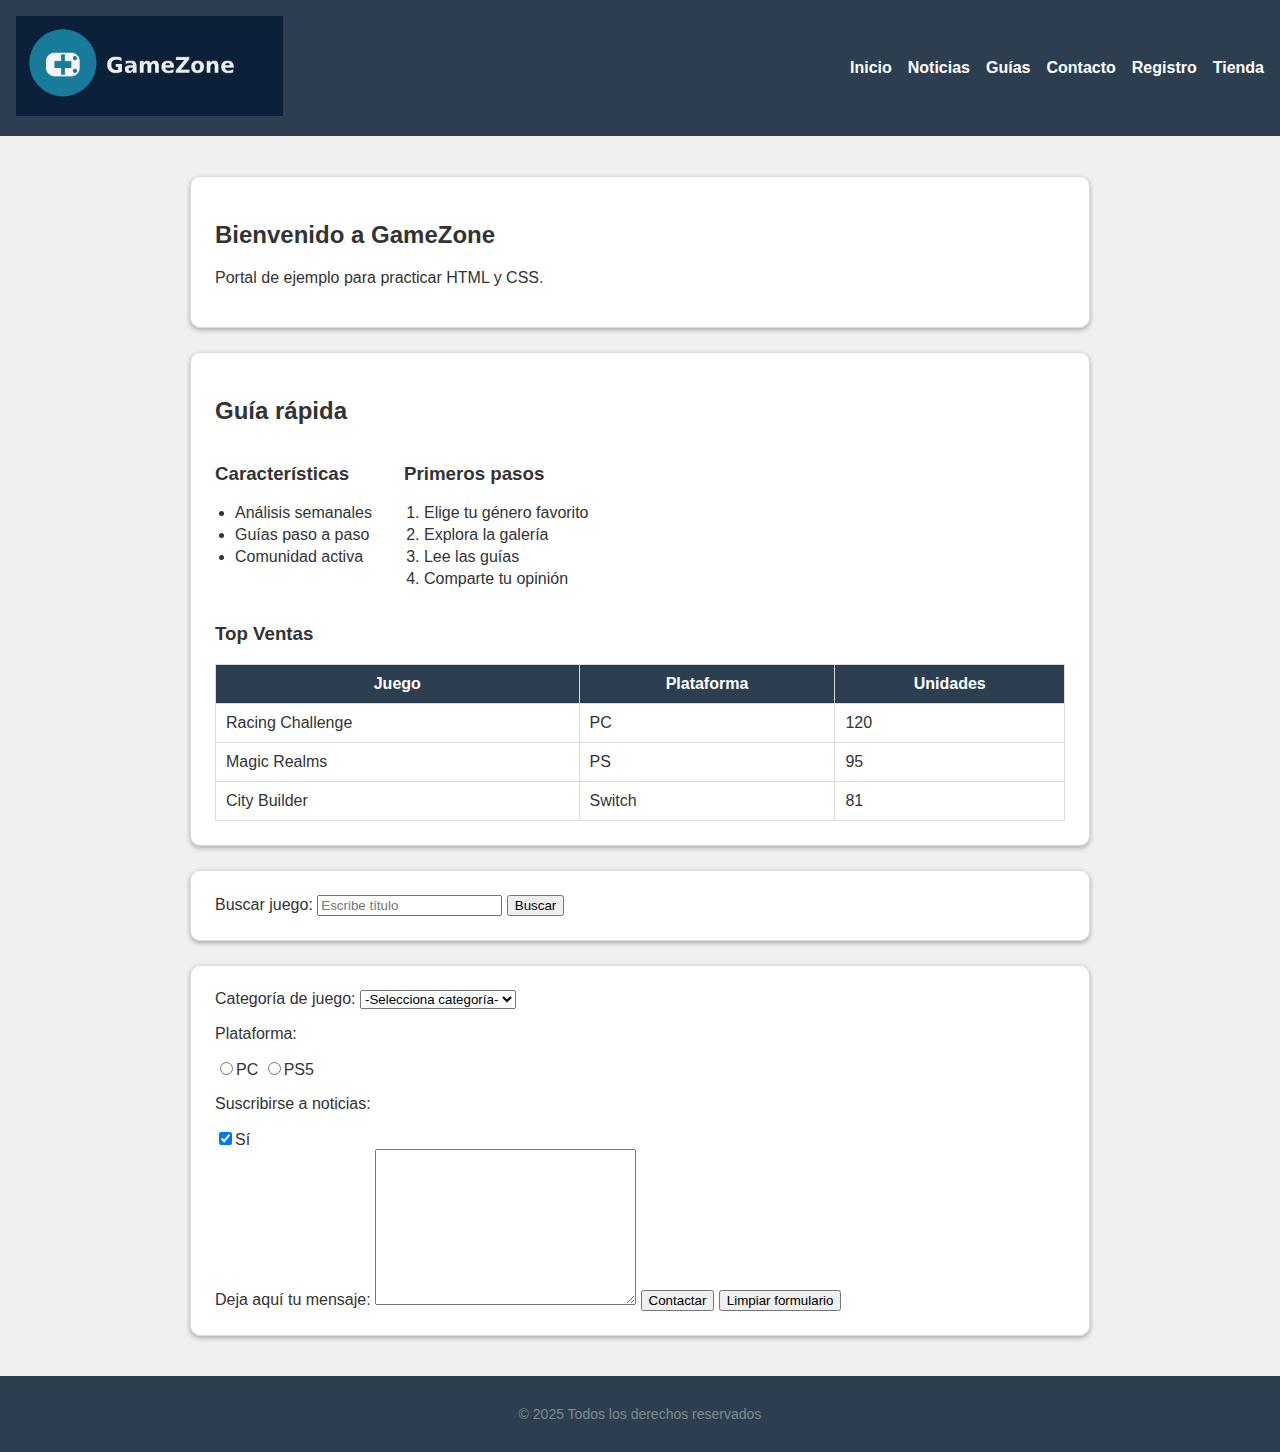
<file: Tema2/ejercicio_clase/index.html>
<!DOCTYPE html>
<html lang="es">
<head>
    <meta charset="UTF-8">
    <meta name="viewport" content="width=device-width, initial-scale=1.0">
    <meta name="description" content="Página web de videojuegos">
    <link rel="stylesheet" href="estilos.css">
    <title>GameZone</title>
</head>
<body>
    <header class="cabecera">

        <!-- Logo/marca de la página -->
        <div class="brand">
            <img class="logo" src="imagenes/gamezone-logo.png" alt="Logo de GameZone">
            <!-- <h1 class="titulo">GameZone</h1> -->
        </div>

        <!-- Menú de navegación -->
        <nav class="navegacion">
            <ul class="menu">
                <li><a href="#">Inicio</a></li>
                <li><a href="#">Noticias</a></li>
                <li><a href="#">Guías</a></li>
                <li><a href="pages/contacto.html">Contacto</a></li>
                <li><a href="pages/registro.html">Registro</a></li>
                <li><a href="pages/tienda.html">Tienda</a></li>
            </ul>
        </nav>
       
    </header>

    <main id="contenido-principal">
        <section class="intro tarjeta">
            <h2>Bienvenido a GameZone</h2>
            <p>Portal de ejemplo para practicar HTML y CSS.</p>
        </section>

        <section class="listas-y-tabla tarjeta">
            <h2>Guía rápida</h2>

            <div class="listas">
                <div>
                    <h3>Características</h3>
                    <ul class="lista">
                        <li>Análisis semanales</li>
                        <li>Guías paso a paso</li>
                        <li>Comunidad activa</li>
                    </ul>
                </div>
                <div>
                    <h3>Primeros pasos</h3>
                    <ol class="lista">
                        <li>Elige tu género favorito</li>
                        <li>Explora la galería</li>
                        <li>Lee las guías</li>
                        <li>Comparte tu opinión</li>
                    </ol>
                </div>
            </div>

            <h3>Top Ventas</h3>
            <table class="tabla">
                <thead>
                    <tr>
                        <th>Juego</th>
                        <th>Plataforma</th>
                        <th>Unidades</th>
                    </tr>
                </thead>
                <tbody>
                    <tr>
                        <td>Racing Challenge</td>
                        <td>PC</td>
                        <td>120</td>
                    </tr>
                    <tr>
                        <td>Magic Realms</td>
                        <td>PS</td>
                        <td>95</td>
                    </tr>
                    <tr>
                        <td>City Builder</td>
                        <td>Switch</td>
                        <td>81</td>
                    </tr>
                </tbody>
            </table>
        </section>

        <!-- Formularios -->
        <section class="tarjeta">
            <form name="buscar" action="buscar.html" method="get">
                <label for="busqueda">Buscar juego:</label>
                <input type="search" name="busqueda" id="busqueda"
                placeholder="Escribe título" required>
                <button type="submit">Buscar</button>
            </form>
        </section>

        <!-- Formulario de contacto -->
        <section class="tarjeta">
            <form name="contacto" action="contacto.php" method="get" autocomplete="off">
                <!-- Lista desplegable -->
                <label for="categoria">Categoría de juego:</label>
                <select name="categoria" id="categoria">
                    <option disabled selected>-Selecciona categoría-</option>
                    <option value="rol">Rol</option>
                    <option value="aventura">Aventura</option>
                    <option value="deportes">Deportes</option>
                </select>

                <!-- Radio y checkbox -->
                <p>Plataforma:</p>
                <label><input type="radio" name="plataforma" value="pc" required>PC</label>
                <label><input type="radio" name="plataforma" value="ps5">PS5</label>

                <p>Suscribirse a noticias:</p>
                <label><input type="checkbox" name="suscripcion" checked>Sí</label>

                <!-- hidden se utiliza para enviar datos no visibles para el usuario -->
                <input type="hidden" name="product-id" value="1234">

                <!-- Textarea: textos largos -->
                <br>
                <label for="mensaje">Deja aquí tu mensaje:</label>
                <textarea name="mensaje" id="mensaje" cols="30" rows="10"></textarea>
                
                <!-- Botones -->
                <input type="submit" value="Contactar">
                <input type="reset" value="Limpiar formulario">
            </form>
        </section>
    </main>

    <footer class="pie">
        <p>&copy; 2025 Todos los derechos reservados</p>
    </footer>

</body>
</html>
</file>
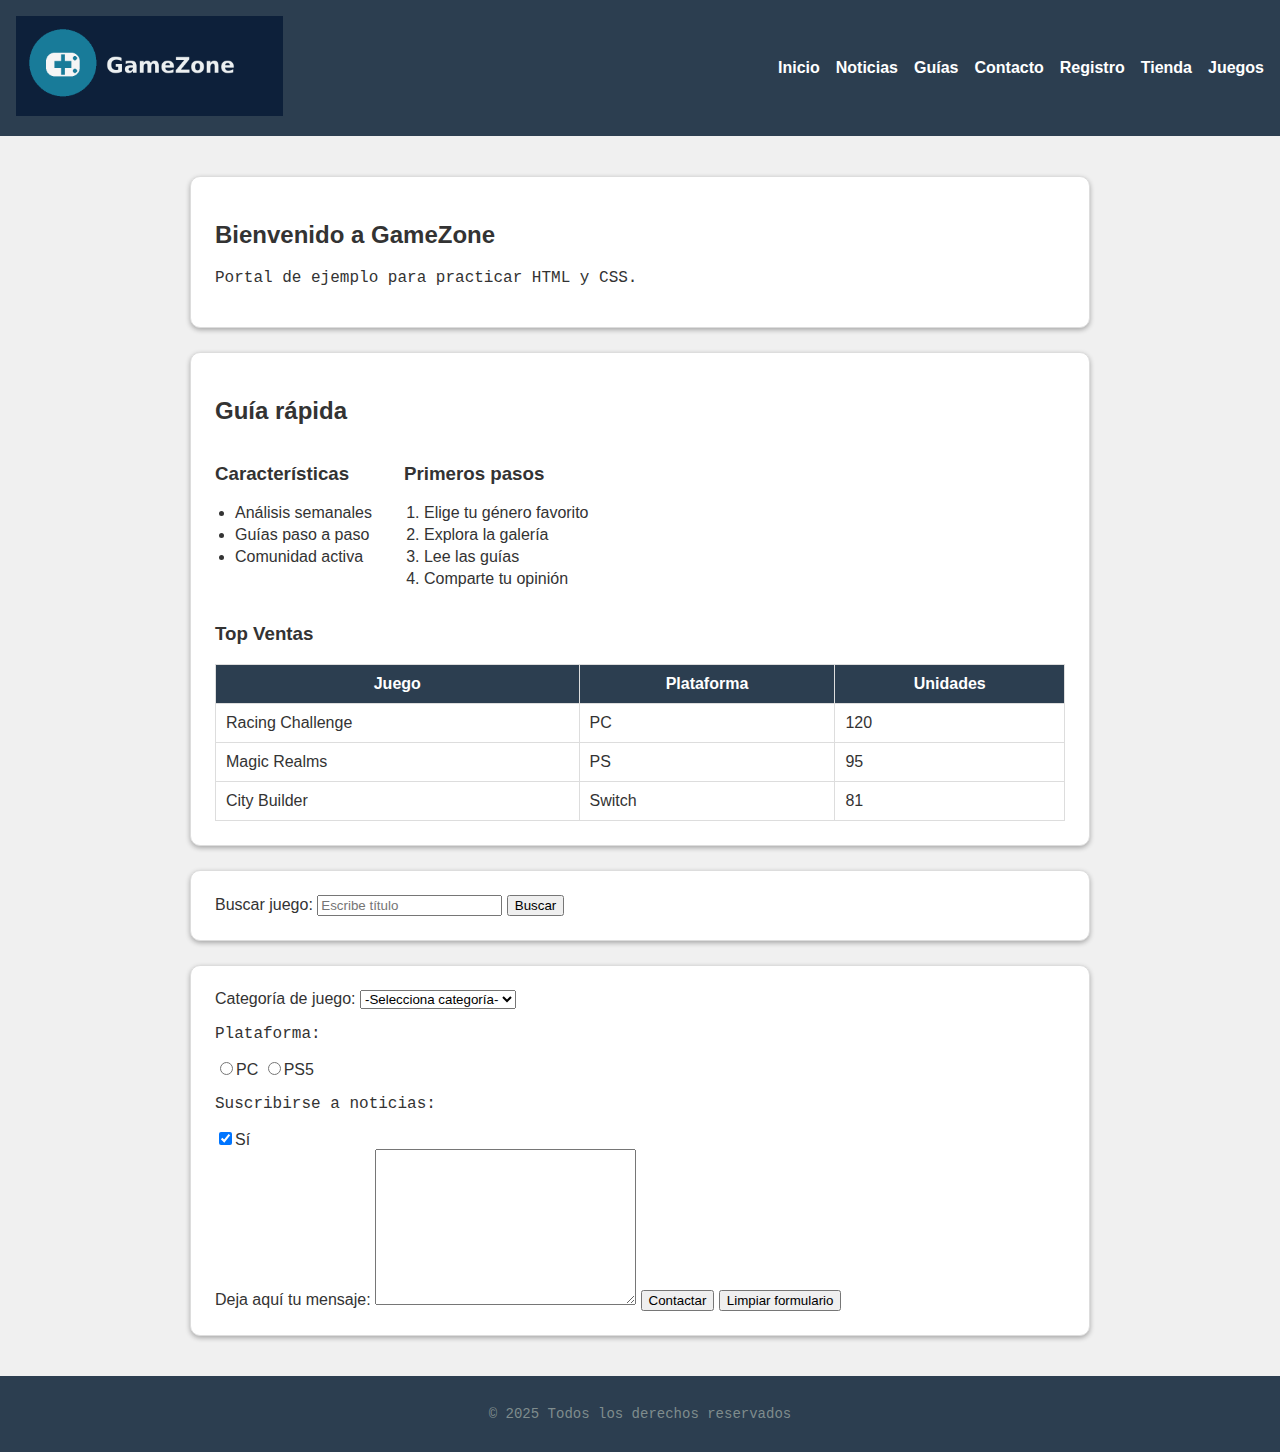
<file: Tema2/gamezone/index.html>
<!DOCTYPE html>
<html lang="es">
<head>
    <meta charset="UTF-8">
    <meta name="viewport" content="width=device-width, initial-scale=1.0">
    <meta name="description" content="Página web de videojuegos">
    <link rel="stylesheet" href="estilos.css">
    <title>GameZone</title>
</head>
<body>
    <header class="cabecera">

        <!-- Logo/marca de la página -->
        <div class="brand">
            <img class="logo" src="imagenes/gamezone-logo.png" alt="Logo de GameZone">
            <!-- <h1 class="titulo">GameZone</h1> -->
        </div>

        <!-- Menú de navegación -->
        <nav class="navegacion">
            <ul class="menu">
                <li><a href="#">Inicio</a></li>
                <li><a href="#">Noticias</a></li>
                <li><a href="#">Guías</a></li>
                <li><a href="#">Contacto</a></li>
                <li><a href="pages/registro.html">Registro</a></li>
                <li><a href="pages/tienda.html">Tienda</a></li>
                <li><a href="pages/juegos.html">Juegos</a></li>
            </ul>
        </nav>
       
    </header>

    <main id="contenido-principal">
        <section class="intro tarjeta">
            <h2>Bienvenido a GameZone</h2>
            <p>Portal de ejemplo para practicar HTML y CSS.</p>
        </section>

        <section class="listas-y-tabla tarjeta">
            <h2>Guía rápida</h2>

            <div class="listas">
                <div>
                    <h3>Características</h3>
                    <ul class="lista">
                        <li>Análisis semanales</li>
                        <li>Guías paso a paso</li>
                        <li>Comunidad activa</li>
                    </ul>
                </div>
                <div>
                    <h3>Primeros pasos</h3>
                    <ol class="lista">
                        <li>Elige tu género favorito</li>
                        <li>Explora la galería</li>
                        <li>Lee las guías</li>
                        <li>Comparte tu opinión</li>
                    </ol>
                </div>
            </div>

            <h3>Top Ventas</h3>
            <table class="tabla">
                <thead>
                    <tr>
                        <th>Juego</th>
                        <th>Plataforma</th>
                        <th>Unidades</th>
                    </tr>
                </thead>
                <tbody>
                    <tr>
                        <td>Racing Challenge</td>
                        <td>PC</td>
                        <td>120</td>
                    </tr>
                    <tr>
                        <td>Magic Realms</td>
                        <td>PS</td>
                        <td>95</td>
                    </tr>
                    <tr>
                        <td>City Builder</td>
                        <td>Switch</td>
                        <td>81</td>
                    </tr>
                </tbody>
            </table>
        </section>

        <!-- Formularios -->
        <section class="tarjeta">
            <form name="buscar" action="buscar.html" method="get">
                <label for="busqueda">Buscar juego:</label>
                <input type="search" name="busqueda" id="busqueda"
                placeholder="Escribe título" required>
                <button type="submit">Buscar</button>
            </form>
        </section>

        <!-- Formulario de contacto -->
        <section class="tarjeta">
            <form name="contacto" action="contacto.php" method="get" autocomplete="off">
                <!-- Lista desplegable -->
                <label for="categoria">Categoría de juego:</label>
                <select name="categoria" id="categoria">
                    <option disabled selected>-Selecciona categoría-</option>
                    <option value="rol">Rol</option>
                    <option value="aventura">Aventura</option>
                    <option value="deportes">Deportes</option>
                </select>

                <!-- Radio y checkbox -->
                <p>Plataforma:</p>
                <label><input type="radio" name="plataforma" value="pc" required>PC</label>
                <label><input type="radio" name="plataforma" value="ps5">PS5</label>

                <p>Suscribirse a noticias:</p>
                <label><input type="checkbox" name="suscripcion" checked>Sí</label>

                <!-- hidden se utiliza para enviar datos no visibles para el usuario -->
                <input type="hidden" name="product-id" value="1234">

                <!-- Textarea: textos largos -->
                <br>
                <label for="mensaje">Deja aquí tu mensaje:</label>
                <textarea name="mensaje" id="mensaje" cols="30" rows="10"></textarea>
                
                <!-- Botones -->
                <input type="submit" value="Contactar">
                <input type="reset" value="Limpiar formulario">
            </form>
        </section>
        
    </main>

    <footer class="pie">
        <p>&copy; 2025 Todos los derechos reservados</p>
    </footer>

</body>
</html>
</file>
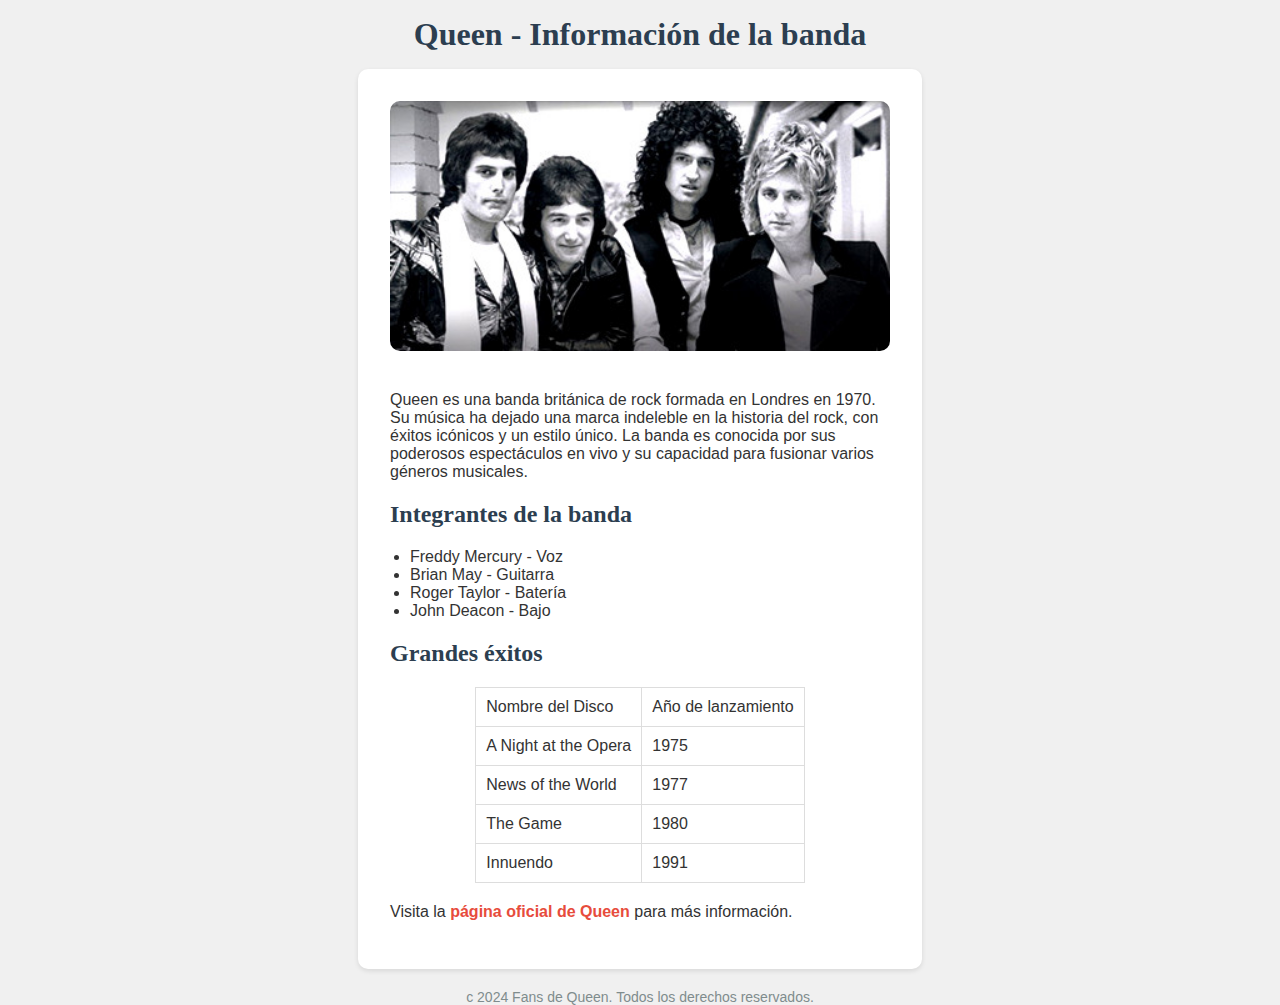
<file: Tema2/queen/index.html>
<!DOCTYPE html>
<html>            
    <head>
        <meta charset="UTF-8">
        <meta name="viewport" content="width=device-width, initial-scale=1.0">
        <meta name="description" content="Página Web sobre Queen">
        <link rel="stylesheet" href="estilos.css">
        <title>Queen - Información</title>
    </head>
    
    <body>
        <header>
            <h1>Queen - Información de la banda</h1>
        </header>
        <main>
            <div class="imagen-banda">
            <img src="img/queen.jpg" ALT="Error con la imagen">
            </div>

            <p>
                Queen es una banda británica de rock formada en Londres en 1970. 
                Su música ha dejado una marca indeleble en la historia del rock, con éxitos icónicos y un estilo único.
                La banda es conocida por sus poderosos espectáculos en vivo y su capacidad para fusionar varios géneros musicales.
            </p>

            <div class="lista-integrantes">
                <h2>Integrantes de la banda</h2>

                <ul>
                    <li>Freddy Mercury - Voz</li>
                    <li>Brian May - Guitarra</li>
                    <li>Roger Taylor - Batería</li>
                    <li>John Deacon - Bajo</li>
                </ul>
            </div>

            <div class="table-exitos">
                <h2>Grandes éxitos</h2>

                <table>
                    <tr>
                        <td>Nombre del Disco</td>
                        <td>Año de lanzamiento</td>
                    </tr>
                    <tr>
                        <td>A Night at the Opera</td>
                        <td>1975</td>
                    </tr>
                    <tr>
                        <td>News of the World</td>
                        <td>1977</td>
                    </tr>
                    <tr>
                        <td>The Game</td>
                        <td>1980</td>
                    </tr>
                    <tr>
                        <td>Innuendo</td>
                        <td>1991</td>
                    </tr>
                </table>
            </div>

            <div class="enlace-web">
                <p>Visita la <a HREF="https://www.queenonline.com/es" TARGET="_blank">página oficial de Queen</a> para más información.</p>
            </div>
        </main>
    </body>
    <footer>
        c 2024 Fans de Queen. Todos los derechos reservados.
    </footer>
</html>
</file>
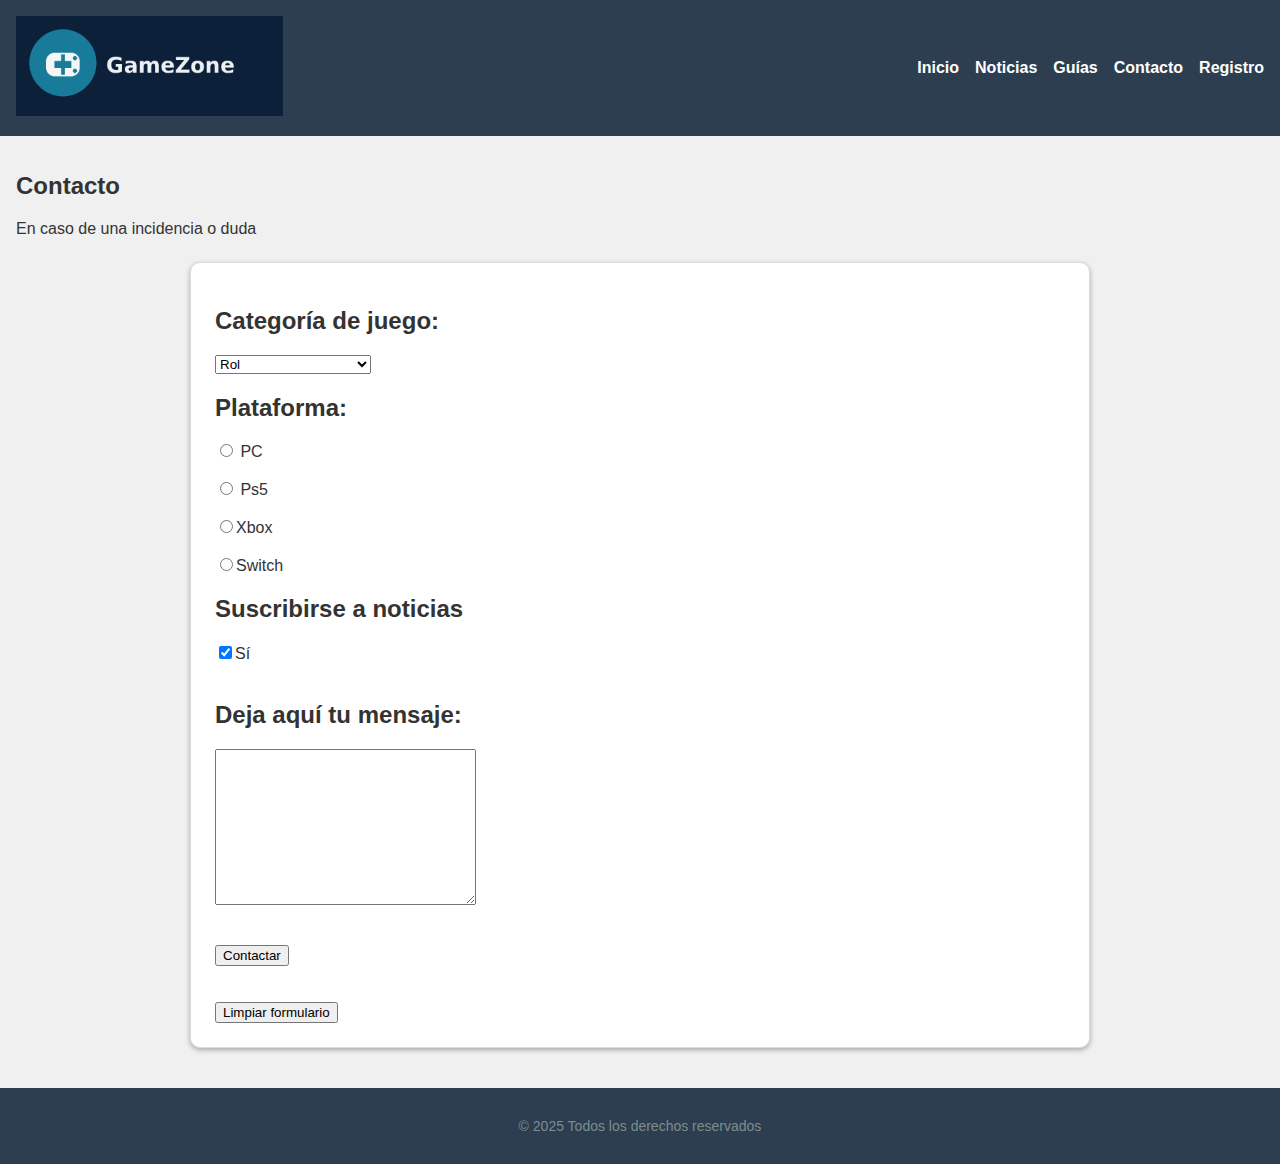
<file: Tema2/ejercicio_clase/pages/contacto.html>
<!DOCTYPE html>
<html lang="es">

<head>
    <meta charset="UTF-8">
    <meta name="viewport" content="width=device-width, initial-scale=1.0">
    <meta name="description" content="Página Web de Videojuegos">
    <link rel="stylesheet" href="../estilos.css">
    <title>GameZone</title>
</head>

<body>
    <header class="cabecera">
        <div class="brand">
            <a href="../index.html"><img class="logo" src="../imagenes/gamezone-logo.png" alt="Logo de GameZone"></a>
            <!-- <h1 class="titulo">GameZone</h1> -->
        </div>
        <nav class="navegacion">
            <ul class="menu">
                <li><a href="../index.html">Inicio</a></li>
                <li><a href="#">Noticias</a></li>
                <li><a href="#">Guías</a></li>
                <li><a href="contacto.html">Contacto</a></li>
                <li><a href="registro.html">Registro</a></li>
            </ul>
        </nav>
    </header>
    <main id="contenido-principal">
        <section class="intro-contacto">
            <h2>Contacto</h2>
            <p>En caso de una incidencia o duda</p>
        </section>
        <!-- Formulario de contacto -->
        <section class="tarjeta">
            <form name="contacto" action="contacto.php" method="get" autocomplete="off">
                
                <!-- Lista desplegable -->
                <div class="formulario">
                    <label for="categoria"><h2>Categoría de juego:</h2></label>
                    <select name="categoria" id="categoria">
                        <option disabled>-Selecciona categoría-</option>
                        <option value="rol">Rol</option>
                        <option value="aventuras">Aventuras</option>
                        <option value="deportes">Deportes</option>
                    </select>
                </div>
                <!-- Radio y checkbox -->
                <div class="formulario">    
                    <h2>Plataforma:</h2>
                    <label><input type="radio" name="plataforma" value="pc"> PC</label>
                    <br><br>
                    <label><input type="radio" name="plataforma" value="ps5"> Ps5</label>
                    <br><br>
                    <label><input type="radio" name="plataforma" valie="xbox">Xbox</label>
                    <br><br>
                    <label><input type="radio" name="plataforma" valie="switch">Switch</label>
                </div>

                <div class="formulario">
                    <h2>Suscribirse a noticias</h2>
                    <label><input type="checkbox" name="suscripcion" checked>Sí</label>
                </div>
                <br>

                <!-- hidden se utiliza para enviar datos no visibles para el usuario -->
                <input type="hidden" name="product-id" value="1234">
                
                <!-- Textarea: textos largos -->
                <div class="formulario">
                    <h2><label for="mensaje">Deja aquí tu mensaje:</label></h2>
                    <textarea name="mensaje" id="mensaje" cols="30" rows="10"></textarea>
                </div>
                <!-- Botones -->
                <br><br>
                <div class="formulario"><input type="submit" value="Contactar"></div>
                <br><br>
                <div class="formulario"><input type="reset" value="Limpiar formulario"></div>
            </form>
        </section>
    </main>
    
    <footer class="pie">
        <p>&copy; 2025 Todos los derechos reservados</p>
    </footer>
</body>

</html>
</file>
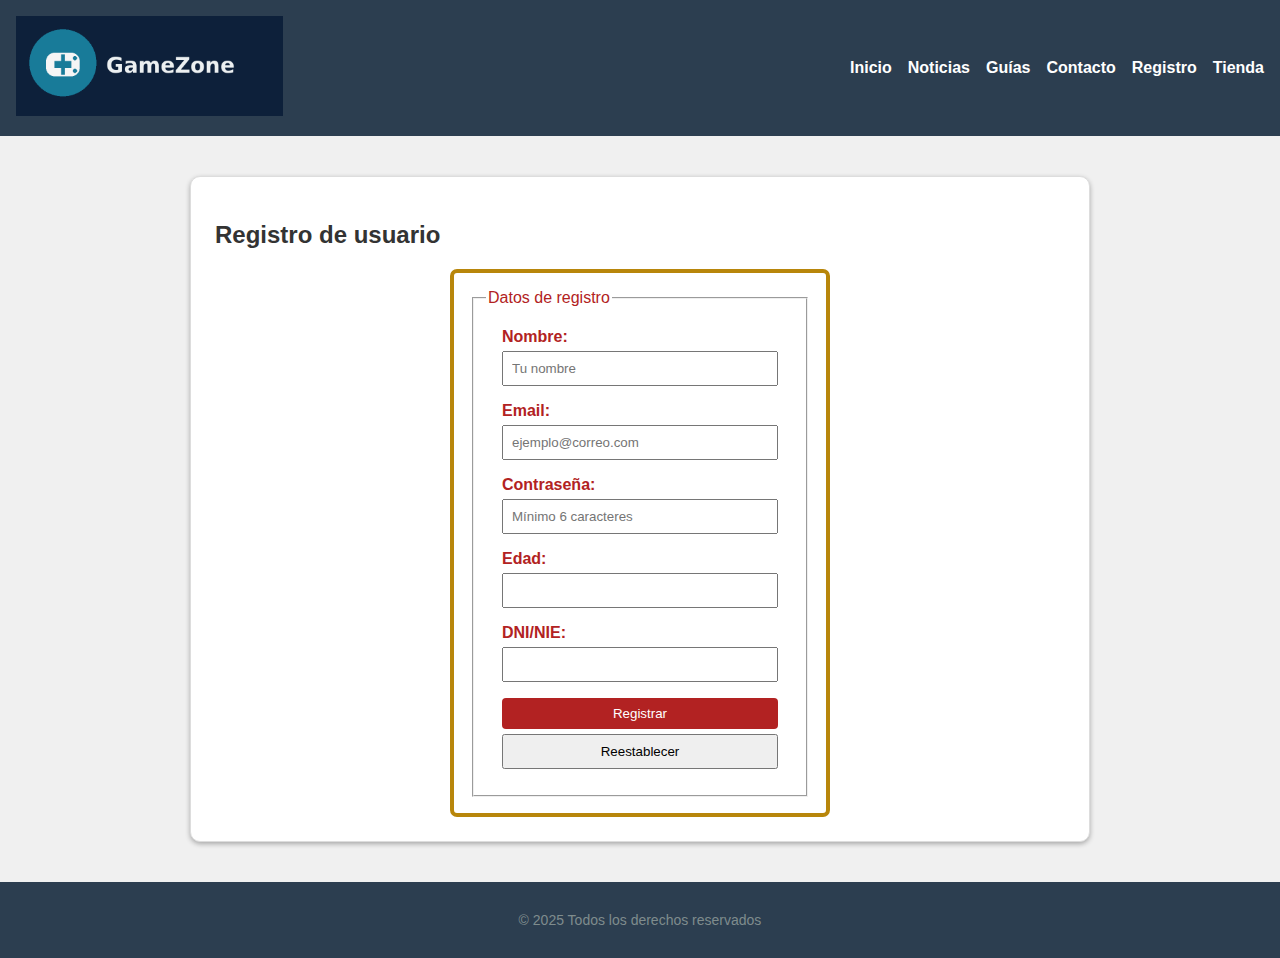
<file: Tema2/ejercicio_clase/pages/registro.html>
<!DOCTYPE html>
<html lang="es">
<head>
    <meta charset="UTF-8">
    <meta name="viewport" content="width=device-width, initial-scale=1.0">
    <meta name="description" content="Página web de videojuegos">
    <link rel="stylesheet" href="../estilos.css">
    <title>GameZone</title>
</head>
<body>
    <header class="cabecera">

        <!-- Logo/marca de la página -->
        <div class="brand">
            <img class="logo" src="../imagenes/gamezone-logo.png" alt="Logo de GameZone">
            <!-- <h1 class="titulo">GameZone</h1> -->
        </div>

        <!-- Menú de navegación -->
        <nav class="navegacion">
            <ul class="menu">
                <li><a href="../index.html">Inicio</a></li>
                <li><a href="#">Noticias</a></li>
                <li><a href="#">Guías</a></li>
                <li><a href="#">Contacto</a></li>
                <li><a href="#">Registro</a></li>
                <li><a href="../pages/tienda.html">Tienda</a></li>
            </ul>
        </nav>
       
    </header>
    <main id="contenido-principal">
        <!-- Formulario de registro -->
        <section class="tarjeta">
            <h2>Registro de usuario</h2>
            
            <form name="register" action="registro.php" method="post" class="form-registro">
                <fieldset>
                    <legend>Datos de registro</legend>

                    <!-- Campo de texto -->
                    <div class="form-row">
                        <label for="nombre">Nombre:</label>
                        <input type="text" name="name" id="nombre" placeholder="Tu nombre">
                    </div>

                    <!-- Campo de email -->
                    <div class="form-row">
                        <label for="correo">Email:</label>
                        <input type="email" name="correo" id="correo" placeholder="ejemplo@correo.com" required>
                    </div>

                    <!-- Campo de password -->
                    <div class="form-row">
                        <label for="clave">Contraseña:</label>
                        <input type="password" name="pass" id="clave" minlength="6" 
                        maxlength="12" placeholder="Mínimo 6 caracteres" required>
                    </div>

                    <!-- Campo número -->
                    <div class="form-row">
                        <label for="edad">Edad:</label>
                        <input type="number" name="age" id="edad" min="0" required>
                    </div>

                    <div class="form-row">
                    <!-- Campo DNI con pattern-->
                        <label for="dni">DNI/NIE:</label>
                        <input type="text" name="id" id="dni" pattern="([X-Zx-z]|[0-9])[0-9]{7}[A-Za-z]" required>
                    </div>

                    <!-- Botón de envío de formulario -->
                    <div class="form-row">
                        <input type="submit" value="Registrar">
                        <input type="reset" value="Reestablecer">
                    </div>
                </fieldset>
            </form>
        </section>
    </main>

    <footer class="pie">
        <p>&copy; 2025 Todos los derechos reservados</p>
    </footer>
</body>
</html>
</file>
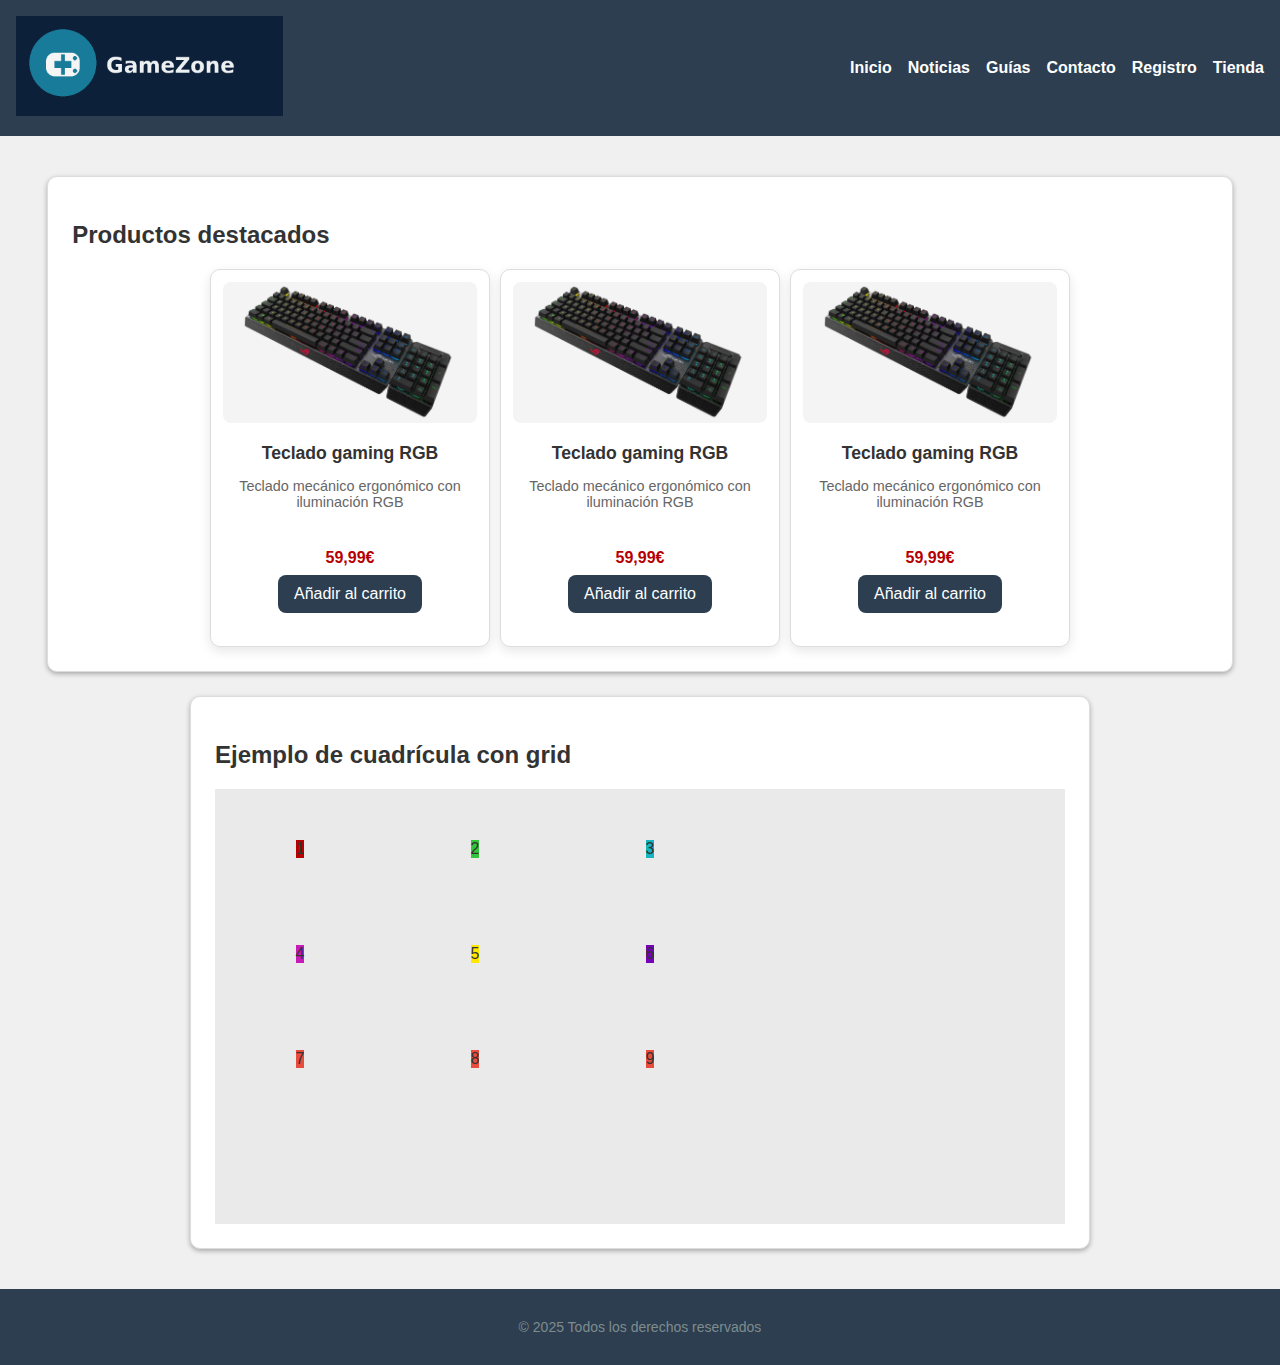
<file: Tema2/ejercicio_clase/pages/tienda.html>
<!DOCTYPE html>
<html lang="es">

<head>
    <meta charset="UTF-8" />
    <meta name="viewport" content="width=device-width, initial-scale=1.0" />
    <meta name="description" content="Página web de videojuegos" />
    <link rel="stylesheet" href="../estilos.css" />
    <title>Tienda</title>
</head>

<body>
    <header class="cabecera">
        <div class="brand">
            <img class="logo" src="..\imagenes\gamezone-logo.png" alt="Logo de GameZone">
        </div>

        <nav>
            <ul class="menu">
                <li><a href="/">Inicio</a></li>
                <li><a href="/acerca">Noticias</a></li>
                <li><a href="/servicios">Guías</a></li>
                <li><a href="">Contacto</a></li>
                <li><a href="registro.html">Registro</a></li>
                <li><a href="/pages/tienda.html">Tienda</a></li>
            </ul>
        </nav>
    </header>

    <main id="contenido-principal">
        <section class="tarjeta tienda">
            <h2>Productos destacados</h2>

            <div class="lista-cards lista-cards--flex">
                <article class="card">
                    <!-- Imagen -->
                    <img src="../imagenes/tecladoM.png" alt= "Teclado gaming RGB" class="card-imagen">

                    <!-- Nombre del producto -->
                    <h3 class="card-titulo">Teclado gaming RGB</h3>

                    <!-- Descripción -->
                    <p class ="card-description">
                        Teclado mecánico ergonómico con iluminación RGB
                    </p>

                    <!-- Precio -->
                    <p class="card-precio">59,99€</p> 
        
                    <!-- Botón -->
                    <a href="#" class="card-boton">Añadir al carrito</a>
                </article>

                <article class="card">
                    <!-- Imagen -->
                    <img src="../imagenes/tecladoM.png" alt= "Teclado gaming RGB" class="card-imagen">

                    <!-- Nombre del producto -->
                    <h3 class="card-titulo">Teclado gaming RGB</h3>

                    <!-- Descripción -->
                    <p class ="card-description">
                        Teclado mecánico ergonómico con iluminación RGB
                    </p>

                    <!-- Precio -->
                    <p class="card-precio">59,99€</p> 
        
                    <!-- Botón -->
                    <a href="#" class="card-boton">Añadir al carrito</a>
                </article>

                <article class="card">
                    <!-- Imagen -->
                    <img src="../imagenes/tecladoM.png" alt= "Teclado gaming RGB" class="card-imagen">

                    <!-- Nombre del producto -->
                    <h3 class="card-titulo">Teclado gaming RGB</h3>

                    <!-- Descripción -->
                    <p class ="card-description">
                        Teclado mecánico ergonómico con iluminación RGB
                    </p>

                    <!-- Precio -->
                    <p class="card-precio">59,99€</p> 
        
                    <!-- Botón -->
                    <a href="#" class="card-boton">Añadir al carrito</a>
                </article>
                
            </div>
        </section>

        <section class="tarjeta intro-grid">
            <h2>Ejemplo de cuadrícula con grid</h2>

            <div class="contenedor-grid">
                <div class="item-grid">1</div>
                <div class="item-grid">2</div>
                <div class="item-grid">3</div>
                <div class="item-grid">4</div>
                <div class="item-grid">5</div>
                <div class="item-grid">6</div>
                <div class="item-grid">7</div>
                <div class="item-grid">8</div>
                <div class="item-grid">9           </div>
            </div>
        </section>

    </main>

    <footer class="pie">
        <p>&copy; 2025 Todos los derechos reservados</p>
    </footer>
</body>

</html>
</file>
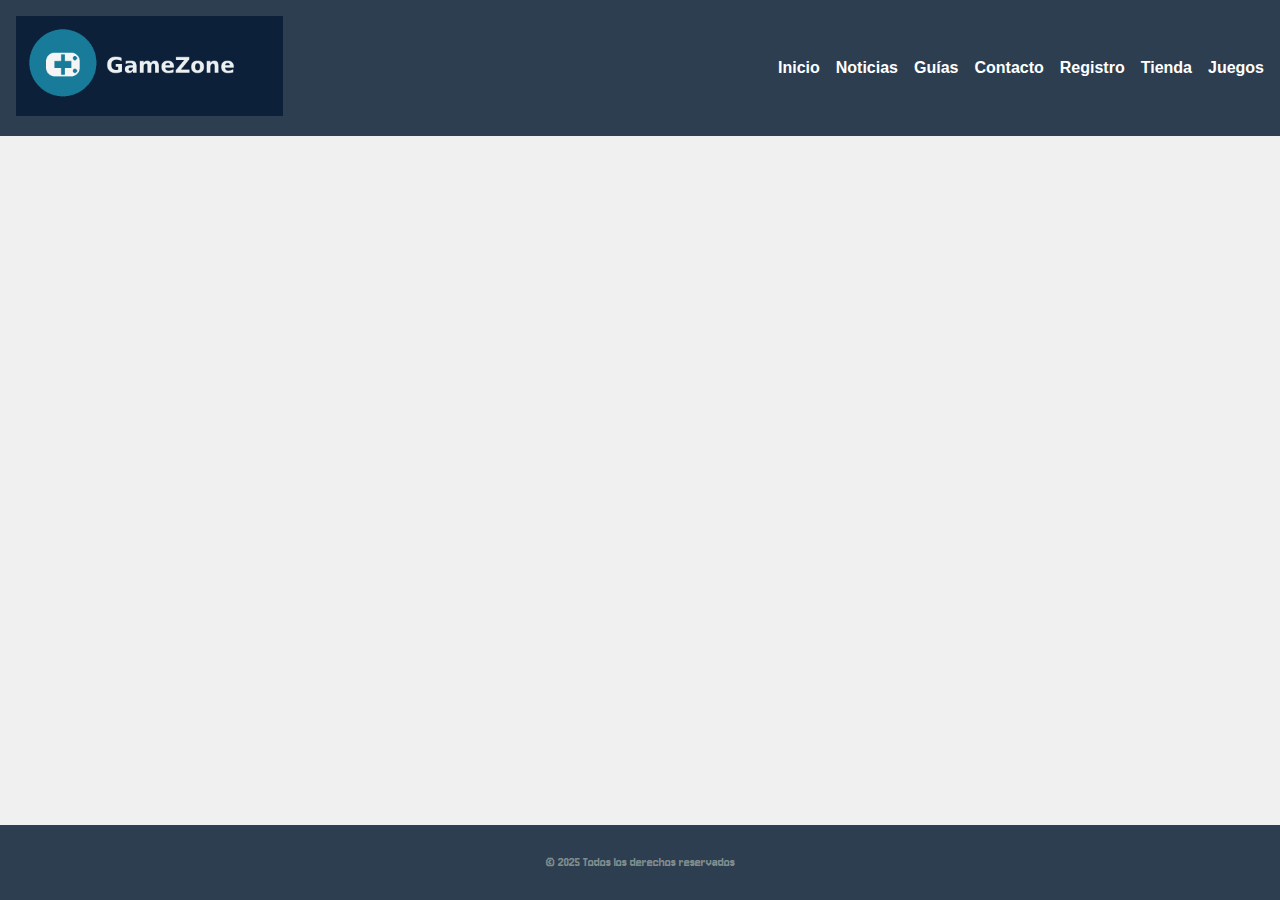
<file: Tema2/gamezone/pages/guias.html>
<!DOCTYPE html>
<html lang="es">
  <head>
    <meta charset="UTF-8" />
    <meta name="viewport" content="width=device-width, initial-scale=1.0" />
    <meta name="description" content="Página web de videojuegos" />
    <link rel="stylesheet" href="../estilos.css" />
    <title>GameZone</title>
    <link rel="preconnect" href="https://fonts.googleapis.com">
    <link rel="preconnect" href="https://fonts.gstatic.com" crossorigin>
    <link href="https://fonts.googleapis.com/css2?family=Jersey+10&family=Open+Sans:ital,wght@0,300..800;1,300..800&display=swap" rel="stylesheet">
  </head>
  <body>
    <header class="cabecera">
      <!-- Logo/marca de la página -->
      <div class="brand">
        <img
          class="logo"
          src="../imagenes/gamezone-logo.png"
          alt="Logo de GameZone"
        />
        <!-- <h1 class="titulo">GameZone</h1> -->
      </div>

      <!-- Menú de navegación -->
      <nav class="navegacion">
        <ul class="menu">
          <li><a href="../index.html">Inicio</a></li>
          <li><a href="#">Noticias</a></li>
          <li><a href="guias.html">Guías</a></li>
          <li><a href="#">Contacto</a></li>
          <li><a href="registro.html">Registro</a></li>
          <li><a href="tienda.html">Tienda</a></li>
          <li><a href="juegos.html">Juegos</a></li>
        </ul>
      </nav>
    </header>

    <main id="contenido-principal">
      <iframe
        width="560"
        height="315"
        src="https://www.youtube.com/embed/LFeLNRLQh0c?si=jvbI7WQ8Ln08ND--"
        title="YouTube video player"
        frameborder="0"
        allow="accelerometer; autoplay; clipboard-write; encrypted-media; gyroscope; picture-in-picture; web-share"
        referrerpolicy="strict-origin-when-cross-origin"
        allowfullscreen
        loading="lazy"
      >
      </iframe>
    </main>
    <footer class="pie">
        <p>&copy; 2025 Todos los derechos reservados</p>
    </footer>
  </body>
</html>
</file>
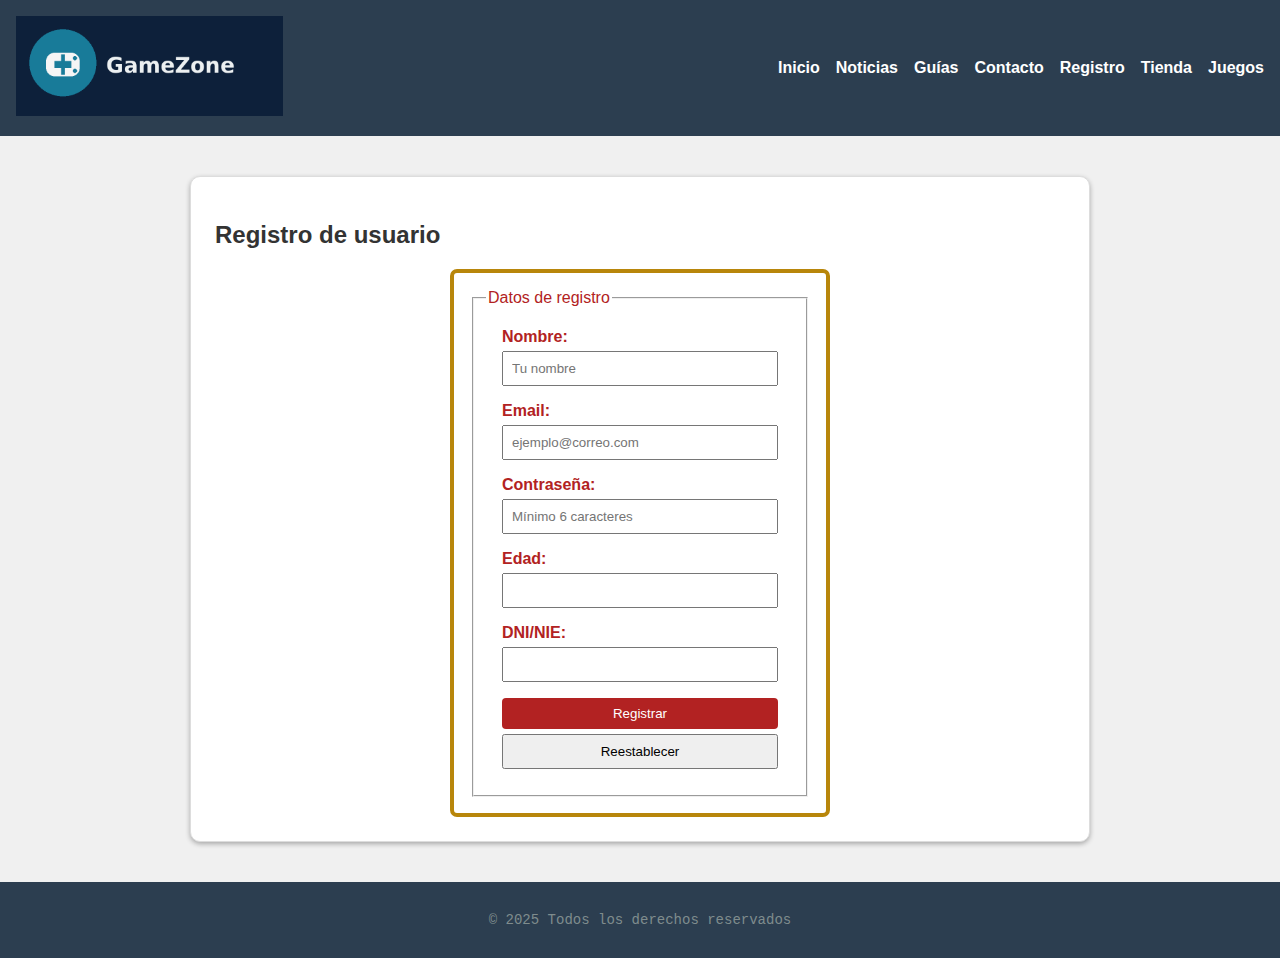
<file: Tema2/gamezone/pages/registro.html>
<!DOCTYPE html>
<html lang="es">
<head>
    <meta charset="UTF-8">
    <meta name="viewport" content="width=device-width, initial-scale=1.0">
    <meta name="description" content="Página web de videojuegos">
    <link rel="stylesheet" href="../estilos.css">
    <title>GameZone</title>
</head>
<body>
    <header class="cabecera">

        <!-- Logo/marca de la página -->
        <div class="brand">
            <img class="logo" src="../imagenes/gamezone-logo.png" alt="Logo de GameZone">
            <!-- <h1 class="titulo">GameZone</h1> -->
        </div>

        <!-- Menú de navegación -->
        <nav class="navegacion">
            <ul class="menu">
                <li><a href="../index.html">Inicio</a></li>
                <li><a href="#">Noticias</a></li>
                <li><a href="#">Guías</a></li>
                <li><a href="contacto.html">Contacto</a></li>
                <li><a href="registro.html">Registro</a></li>
                <li><a href="tienda.html">Tienda</a></li>
                <li><a href="juegos.html">Juegos</a></li>
            </ul>
        </nav>
       
    </header>
    <main id="contenido-principal">
        <!-- Formulario de registro -->
        <section class="tarjeta">
            <h2>Registro de usuario</h2>
            
            <form name="register" action="registro.php" method="post" class="form-registro">
                <fieldset>
                    <legend>Datos de registro</legend>

                    <!-- Campo de texto -->
                    <div class="form-row">
                        <label for="nombre">Nombre:</label>
                        <input type="text" name="name" id="nombre" placeholder="Tu nombre">
                    </div>

                    <!-- Campo de email -->
                    <div class="form-row">
                        <label for="correo">Email:</label>
                        <input type="email" name="correo" id="correo" placeholder="ejemplo@correo.com" required>
                    </div>

                    <!-- Campo de password -->
                    <div class="form-row">
                        <label for="clave">Contraseña:</label>
                        <input type="password" name="pass" id="clave" minlength="6" 
                        maxlength="12" placeholder="Mínimo 6 caracteres" required>
                    </div>

                    <!-- Campo número -->
                    <div class="form-row">
                        <label for="edad">Edad:</label>
                        <input type="number" name="age" id="edad" min="0" required>
                    </div>

                    <div class="form-row">
                    <!-- Campo DNI con pattern-->
                        <label for="dni">DNI/NIE:</label>
                        <input type="text" name="id" id="dni" pattern="([X-Zx-z]|[0-9])[0-9]{7}[A-Za-z]" required>
                    </div>

                    <!-- Botón de envío de formulario -->
                    <div class="form-row">
                        <input type="submit" value="Registrar">
                        <input type="reset" value="Reestablecer">
                    </div>
                </fieldset>
            </form>
        </section>
    </main>

    <footer class="pie">
        <p>&copy; 2025 Todos los derechos reservados</p>
    </footer>
</body>
</html>
</file>
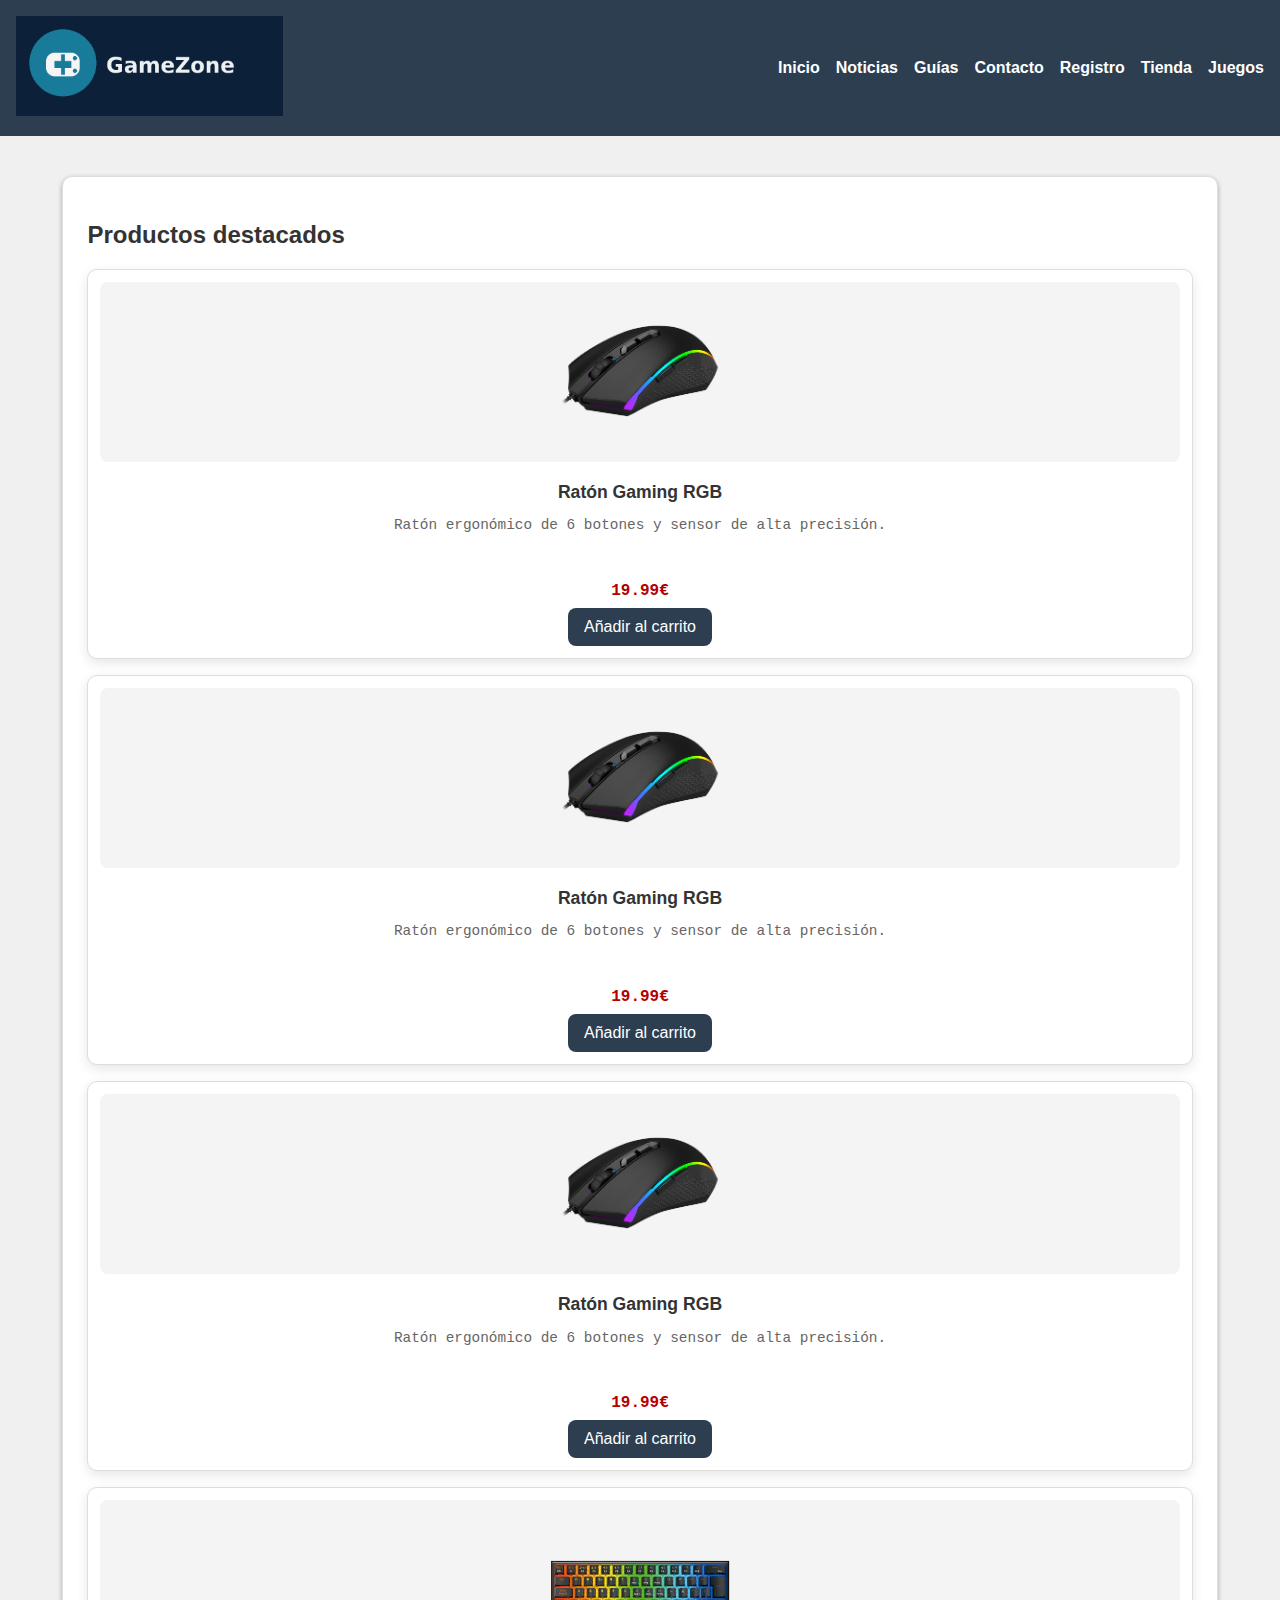
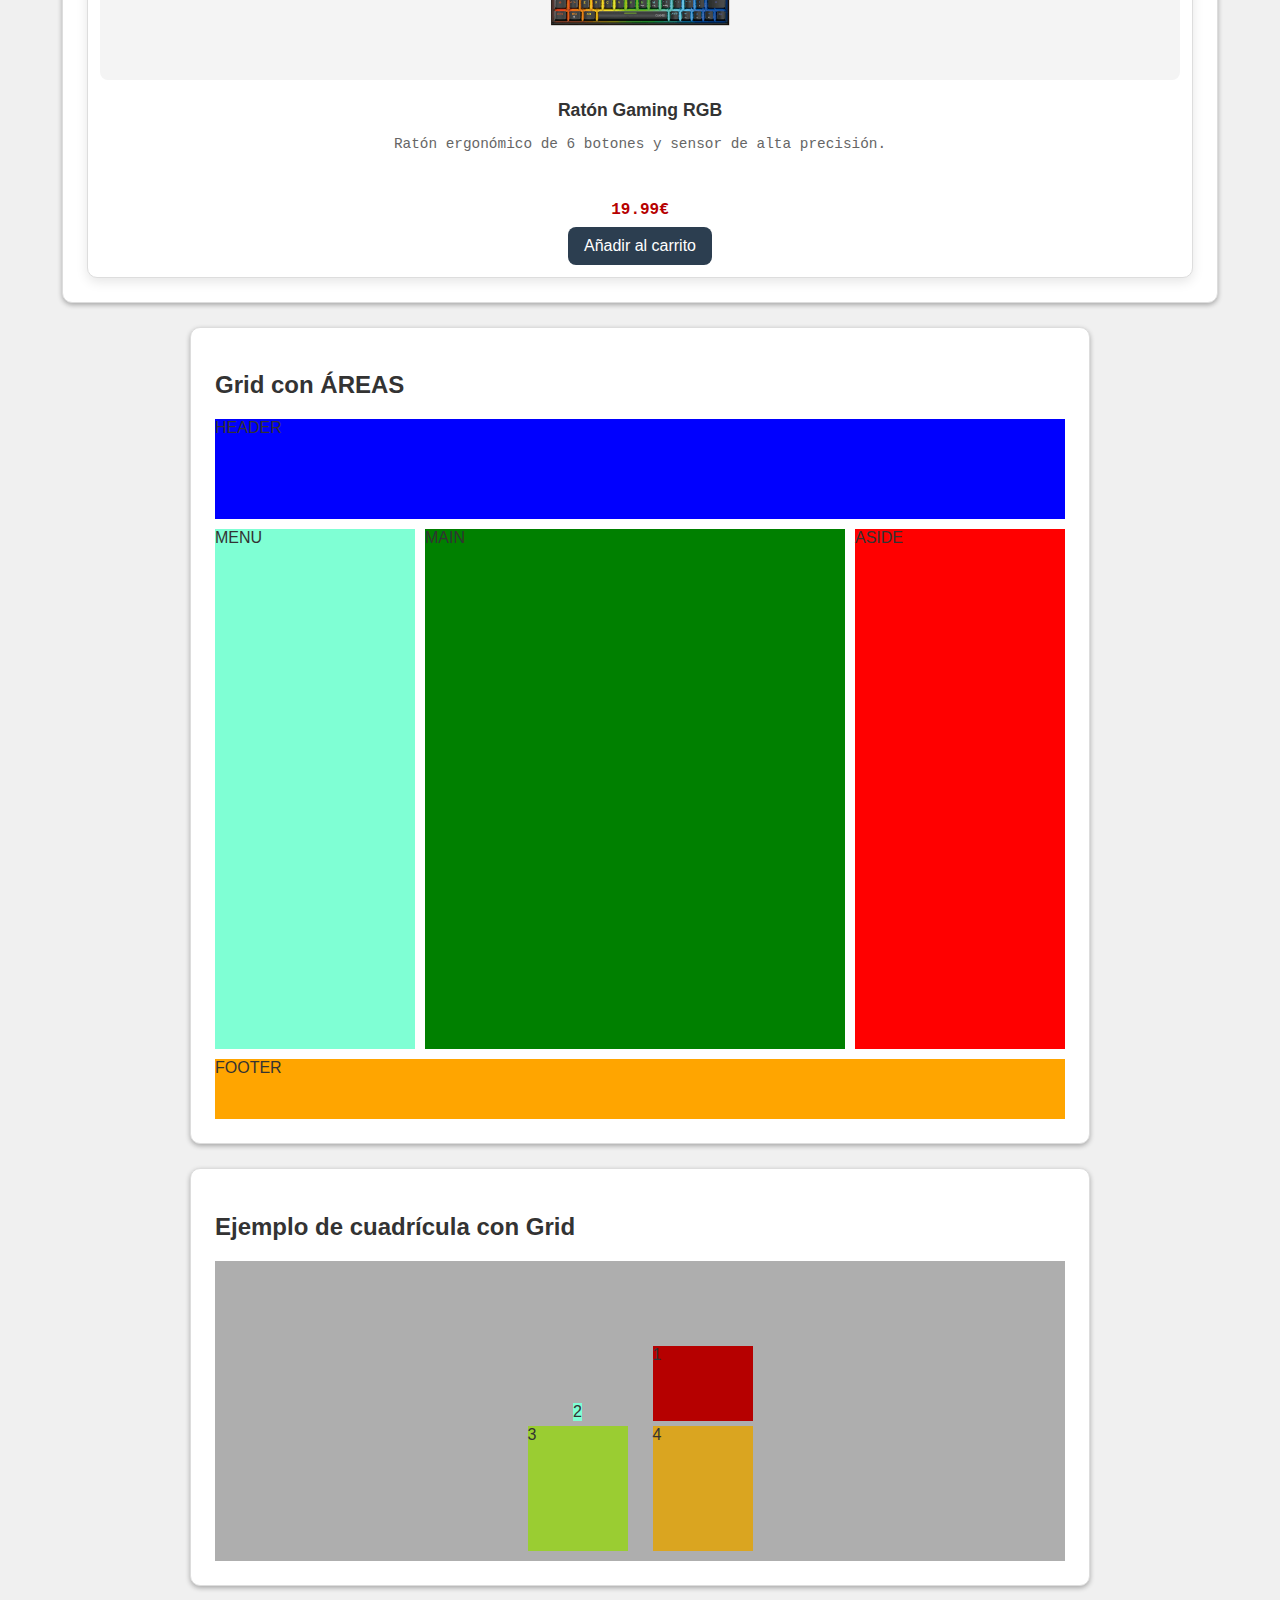
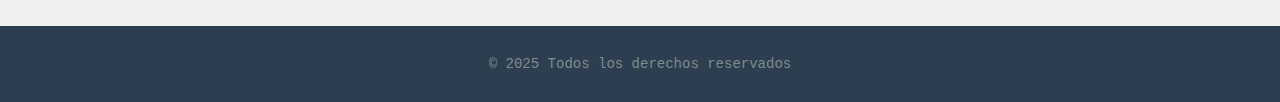
<file: Tema2/gamezone/pages/tienda.html>
<!DOCTYPE html>
<html lang="es">
<head>
    <meta charset="UTF-8">
    <meta name="viewport" content="width=device-width, initial-scale=1.0">
    <meta name="description" content="Página web de videojuegos">
    <link rel="stylesheet" href="../estilos.css">
    <title>GameZone - Tienda</title>
</head>
<body>
    <header class="cabecera">

        <!-- Logo/marca de la página -->
        <div class="brand">
            <img class="logo" src="../imagenes/gamezone-logo.png" alt="Logo de GameZone">
            <!-- <h1 class="titulo">GameZone</h1> -->
        </div>

        <!-- Menú de navegación -->
        <nav class="navegacion">
            <ul class="menu">
                <li><a href="../index.html">Inicio</a></li>
                <li><a href="#">Noticias</a></li>
                <li><a href="#">Guías</a></li>
                <li><a href="contacto.html">Contacto</a></li>
                <li><a href="registro.html">Registro</a></li>
                <li><a href="tienda.html">Tienda</a></li>
                <li><a href="juegos.html">Juegos</a></li>
            </ul>
        </nav>
       
    </header>

    <main id="contenido-principal">
        <!-- Section DOS clases: 'tarjeta' (estilo global) y 'tienda' (estilo más específico) -->
        <section class="tarjeta tienda">
            <h2>Productos destacados</h2>

            <!-- Contenedor de cards -->
            <div class="lista-cards lista-cards--flex">
                
                <!-- Primer producto -->
                <article class="card">
                    <!-- Imagen -->
                    <img src="../imagenes/mouse.png" alt="Ratón gaming RGB" class="card-imagen">

                    <!-- Título del producto -->
                    <h3 class="card-titulo">Ratón Gaming RGB</h3>

                    <!-- Descripción del producto -->
                    <p class="card-descripcion">
                        Ratón ergonómico de 6 botones y sensor de alta precisión.
                    </p>

                    <!-- Precio del producto -->
                    <p class="card-precio">19.99€</p>

                    <!-- Botón de comprar -->
                    <a href="#" class="card-boton">Añadir al carrito</a>
                </article>
                <!-- Primer producto -->
                <article class="card">
                    <!-- Imagen -->
                    <img src="../imagenes/mouse.png" alt="Ratón gaming RGB" class="card-imagen">

                    <!-- Título del producto -->
                    <h3 class="card-titulo">Ratón Gaming RGB</h3>

                    <!-- Descripción del producto -->
                    <p class="card-descripcion">
                        Ratón ergonómico de 6 botones y sensor de alta precisión.
                    </p>

                    <!-- Precio del producto -->
                    <p class="card-precio">19.99€</p>

                    <!-- Botón de comprar -->
                    <a href="#" class="card-boton">Añadir al carrito</a>
                </article>
                <!-- Primer producto -->
                <article class="card">
                    <!-- Imagen -->
                    <img src="../imagenes/mouse.png" alt="Ratón gaming RGB" class="card-imagen">

                    <!-- Título del producto -->
                    <h3 class="card-titulo">Ratón Gaming RGB</h3>

                    <!-- Descripción del producto -->
                    <p class="card-descripcion">
                        Ratón ergonómico de 6 botones y sensor de alta precisión.
                    </p>

                    <!-- Precio del producto -->
                    <p class="card-precio">19.99€</p>

                    <!-- Botón de comprar -->
                    <a href="#" class="card-boton">Añadir al carrito</a>
                </article>
                <!-- Primer producto -->
                <article class="card">
                    <!-- Imagen -->
                    <img src="../imagenes/teclado.png" alt="Ratón gaming RGB" class="card-imagen">

                    <!-- Título del producto -->
                    <h3 class="card-titulo">Ratón Gaming RGB</h3>

                    <!-- Descripción del producto -->
                    <p class="card-descripcion">
                        Ratón ergonómico de 6 botones y sensor de alta precisión.
                    </p>

                    <!-- Precio del producto -->
                    <p class="card-precio">19.99€</p>

                    <!-- Botón de comprar -->
                    <a href="#" class="card-boton">Añadir al carrito</a>
                </article>
            </div>
        </section>

        <section class="tarjeta intro-grid">
            <h2>Grid con ÁREAS</h2>
            <div class="parent">
                <header class="area-header">HEADER</header>
                <nav class="area-nav">MENU</nav>
                <main class="area-main">MAIN</main>
                <aside class="area-aside">ASIDE</aside>
                <footer class="area-footer">FOOTER</footer>
            </div>
        </section>

        <!-- SECCION CON GRID -->
        <section class="tarjeta intro-grid">
            <h2>Ejemplo de cuadrícula con Grid</h2>

            <div class="contenedor-grid">
                <div class="item-grid item-1">1</div>
                <div class="item-grid item-2">2</div>
                <div class="item-grid item-3">3</div>
                <div class="item-grid item-4">4</div>
                <!-- <div class="item-grid">5</div>
                <div class="item-grid">6</div>
                <div class="item-grid">7</div>
                <div class="item-grid">8</div>
                <div class="item-grid">9</div>
                <div class="item-grid">10</div> -->
            </div>
        </section>

        
        
    </main>

    <footer class="pie">
        <p>&copy; 2025 Todos los derechos reservados</p>
    </footer>

</body>
</html>
</file>
<file: Tema2/queen/estilos.css>
body{
    font-family: Arial, sans-serif;
    color: #333;
    background-color: #f0f0f0;
    height: 100%;
    box-sizing: border-box;
    margin: 0%;
    display: flex;
    flex-direction: column;
    align-items: center;
    justify-content: center;
}

header{
    display: flex;
    align-items: center;
    justify-content: center;
    text-align: center;
    padding: 1rem;
}

header h1{
    margin: 0%;
    text-align: center;
}

main{
    flex: 1;
    background-color: #fff;
    box-shadow: 0 2px 5px rgba(0,0,0,0.1);
    max-width: 500px;
    align-items: center;
    justify-content: center;
    border-radius: 10px;
    padding: 2rem;
    margin: 0 auto;
}

footer{
    color: #7F8C8D;
    text-align: center;
    margin-top: 20px;
    font-size: 14px;
}

h1, h2{
    font-family: Georgia, serif;
    color: #2C3E50;
}

img{
    align-items: center;
    justify-content: center;
    margin-bottom: 20px;
    width: 100%;
    border-radius: 10px;
}

.lista-integrantes ul{
    list-style: disc;
    padding-left: 20px;
}

.table-exitos table{
    border-collapse: collapse;
    margin: 0 auto 20px; 
    align-items: center;/* six seveeeen */
    border: 1px solid #DDD;
}

th{
    background-color: #2C3E50;
    color: white;
    text-align: center;
    padding: 10px;
    border: 1px solid #DDD;
}

tr, td{
    padding: 10px;
    text-align: left;
    white-space: nowrap;
    border: 1px solid #DDD;
}

.enlace-web a{
    color: #E74C3C;
    text-decoration: none;
    font-weight: bold;
}

.enlace-web a:hover{
    color: #C0392B;
}
</file>
<file: Tema2/ejercicio_clase/estilos.css>
/* Base mínima para empezar */

/* Reset */
* {
    box-sizing: border-box;
}

html, body {
    height: 100%;
}

/* El body se convierte en contenedor flexible, dispuesto en columnas y que ocupe todo el alto de la ventana */
body {
    margin: 0;
    font-family: Arial, Helvetica, sans-serif;
    color: #333;
    background: #f0f0f0;
    display: flex;
    flex-direction: column;
    min-height: 100vh;
}

/* CABECERA con FLEX: 
    dos zonas: logo+título y menu de navegación
*/
.cabecera {
    padding: 1rem;
    display: flex;
    flex-direction: row;
    justify-content: space-between;
    align-items: center;
    background: #2C3E50;
}

/* Logo */
.logo {
    height: 100px;
    width: auto;
}

/* .titulo {
    margin: 0;
    color: #2C3E50;
} */

/* Menú horizontal con flex */
.menu {
    list-style: none;   /* Eliminamos las viñetas */
    display: flex;      /* Colocamos los elementos en fila */
    gap: 1rem;          /* Espacio entre los ítems/enlaces */
    margin: 0;
    padding: 0;
}

/* Estilo básico de los enlaces del menú */
.menu a {
    text-decoration: none;
    color: #fff;
    font-weight: bold;
}

/* Pseudoclase hover: cambiamos el estilo al situar el cursor */
.menu a:hover {
    color: #E74C3C;
}
/* .menu li {
    display: inline-block;
} */

#contenido-principal {
    padding: 1rem;
    flex-grow: 1;       /* Aplicamos factor de crecimiento para "empujar" al footer */
}

.tarjeta {
    background: #fff;
    border-radius: 10px;
    width: min(900px, 95%);
    margin: 1.5rem auto;
    padding: 1.5rem;
    box-shadow: 0 2px 5px rgba(0, 0, 0, 0.3);
    border: 1px solid #ddd;
}

/* Listas y layout simple */
.listas {
    display: flex;
    gap: 2rem;
    flex-wrap: wrap;
}

.lista {
    padding-left: 20px;
}

.lista li {
    margin: 0.25rem 0;
}

/* Tabla:
    - width: ocupa todo el ancho 
    - border-collapse: une los bordes
*/
.tabla {
    width: 100%;
    border-collapse: collapse;
    margin-top: 1rem;
}

/* Celdas: bordes y relleno */
.tabla td, .tabla th {
    border: 1px solid #ddd;
    padding: 10px;
}

/* Cabecera de la tabla de forma diferente */
.tabla th {
    background: #2C3E50;
    color: #fff;
    text-align: center;
}

/* Celdas de cuerpo de tabla diferentes */
.table td {
    text-align: left;
    white-space: nowrap;        /* Evita saltos de línea en las celdas */
}

.pie {
    text-align: center;
    padding: 1rem;
    color: #7f8c8d;
    font-size: 14px;
    background: #2C3E50;
}

/* === FORMULARIO REGISTRO === */
.form-registro {
    background-color: #fff;
    border: 4px solid darkgoldenrod;
    border-radius: 7px;
    padding: 1rem;
    width: 380px;
    display: flex;
    flex-direction: column;
    gap: 10px;
    color: firebrick;
    margin: 0 auto;
}

.form-row {
    display: flex;
    flex-direction: column;
    gap: 5px;
    margin: 1rem;
}

.form-row label {
    font-weight: bold;
}

.form-row input {
    padding: 0.5rem;
}

.form-row input[type="submit"]{
    background-color: firebrick;
    color: white;
    border: none;
    border-radius: 4px;
    padding: 0.5rem 1rem;
    cursor: pointer;
}

.form-row input[type="submit"]:hover {
    background-color: darkred;
}

/* ============================================
   SECCION TIENDA
   ============================================ */

/* Para mayor especifidad, aplico las dos clases a la vez */
.tarjeta.tienda{
    width: min(1200px, 95%);
}

.lista-cards--flex{
    display: flex;
    flex-wrap: wrap;
    flex-direction: row;
    gap: 10px;
    justify-content: center;
}

.card{
    width: 280px;
    border: 1px solid #ddd;
    border-radius: 10px;
    box-shadow: 0 4px 12px rgba(0, 0, 0, 0.1);
    background-color: #fff;
    text-align: center;
    padding: 12px;
}

.card:hover{
    scale: 1.03;
}

.card-imagen{
    width: 100%;
    height: 40%;
    object-fit:contain;
    background-color: #f4f4f4;
    border-radius: 8px;
    margin-bottom: 8px;
}

/*  */

.card-titulo{
    font-size: 1.1rem;
    color: #333;
    margin: 8px 0 4px;
}

.card-description{
    font-size: 0.9rem;
    color: #666;
    min-height: 3.5rem;
}

.card-precio{
    color: #b60000;
    font-weight: bold;
    margin: 8px 0;
}

.card-boton{
    display: inline-block; /* Puede tener ancho, alto, padding y fondo y NO SALTA DE LINEA */
    padding: 10px 16px;
    background-color: #2c3e50;
    color: #fff;
    text-decoration: none;
    border-radius: 8px;
}

/* ====================================  
    SECCION GRID: Introducción visual
   ====================================
*/

.contenedor-grid{
    display: grid;

    grid-template-columns: repeat(3, 150px);
    grid-template-rows: repeat(4, 100px);

    row-gap: 5px;
    column-gap: 25px;

    background-color: #eaeaea;
    padding: 10px;

    justify-items: center;
    align-items: center;
}

.item-grid{
    background-color: #E74C3C;
}

.item-grid:nth-child(1){ background-color: #b60000;}
.item-grid:nth-child(2){ background-color: #33c43b;}
.item-grid:nth-child(3){ background-color: #16b5c0;}
.item-grid:nth-child(4){ background-color: #c71bb9;}
.item-grid:nth-child(5){ background-color: #ffe600;}
.item-grid:nth-child(6){ background-color: #7701bb;}
</file>
<file: Tema2/gamezone/estilos.css>
/* Base mínima para empezar */

/* Reset */
* {
    box-sizing: border-box;
}

html, body {
    height: 100%;
}

/* El body se convierte en contenedor flexible, dispuesto en columnas y que ocupe todo el alto de la ventana */
body {
    margin: 0;
    font-family: Arial, Helvetica, sans-serif;
    color: #333;
    background: #f0f0f0;
    display: flex;
    flex-direction: column;
    min-height: 100vh;
}

/* CABECERA con FLEX: 
    dos zonas: logo+título y menu de navegación
*/
.cabecera {
    padding: 1rem;
    display: flex;
    flex-direction: row;
    justify-content: space-between;
    align-items: center;
    background: #2C3E50;
}

/* Logo */
.logo {
    height: 100px;
    width: auto;
}

/* .titulo {
    margin: 0;
    color: #2C3E50;
} */

/* Menú horizontal con flex */
.menu {
    list-style: none;   /* Eliminamos las viñetas */
    display: flex;      /* Colocamos los elementos en fila */
    gap: 1rem;          /* Espacio entre los ítems/enlaces */
    margin: 0;
    padding: 0;
}

/* Estilo básico de los enlaces del menú */
.menu a {
    text-decoration: none;
    color: #fff;
    font-weight: bold;
}

/* Pseudoclase hover: cambiamos el estilo al situar el cursor */
.menu a:hover {
    color: #E74C3C;
}
/* .menu li {
    display: inline-block;
} */

#contenido-principal {
    padding: 1rem;
    flex-grow: 1;       /* Aplicamos factor de crecimiento para "empujar" al footer */
}

.tarjeta {
    background: #fff;
    border-radius: 10px;
    width: min(900px, 95%);
    margin: 1.5rem auto;
    padding: 1.5rem;
    box-shadow: 0 2px 5px rgba(0, 0, 0, 0.3);
    border: 1px solid #ddd;
}

/* Listas y layout simple */
.listas {
    display: flex;
    gap: 2rem;
    flex-wrap: wrap;
}

.lista {
    padding-left: 20px;
}

.lista li {
    margin: 0.25rem 0;
}

/* Tabla:
    - width: ocupa todo el ancho 
    - border-collapse: une los bordes
*/
.tabla {
    width: 100%;
    border-collapse: collapse;
    margin-top: 1rem;
}

/* Celdas: bordes y relleno */
.tabla td, .tabla th {
    border: 1px solid #ddd;
    padding: 10px;
}

/* Cabecera de la tabla de forma diferente */
.tabla th {
    background: #2C3E50;
    color: #fff;
    text-align: center;
}

/* Celdas de cuerpo de tabla diferentes */
.table td {
    text-align: left;
    white-space: nowrap;        /* Evita saltos de línea en las celdas */
}

.pie {
    text-align: center;
    padding: 1rem;
    color: #7f8c8d;
    font-size: 14px;
    background: #2C3E50;
}

/* === FORMULARIO REGISTRO === */
.form-registro {
    background-color: #fff;
    border: 4px solid darkgoldenrod;
    border-radius: 7px;
    padding: 1rem;
    width: 380px;
    display: flex;
    flex-direction: column;
    gap: 10px;
    color: firebrick;
    margin: 0 auto;
}

.form-row {
    display: flex;
    flex-direction: column;
    gap: 5px;
    margin: 1rem;
}

.form-row label {
    font-weight: bold;
}

.form-row input {
    padding: 0.5rem;
}

.form-row input[type="submit"]{
    background-color: firebrick;
    color: white;
    border: none;
    border-radius: 4px;
    padding: 0.5rem 1rem;
    cursor: pointer;
}

.form-row input[type="submit"]:hover {
    background-color: darkred;
}

/* =====================================
   SECCION TIENDA
   ===================================== */
/* Para mayor especificidad, aplico las dos clases a la vez */
/* Explicación:  
   - La función min() elige el menor valor entre 1200px y el 95% del ancho disponible 
   - Así, en pantallas pequeñas ocupará el 95%, y en pantallas grandes nunca superará los 1200px
   - Esto es equivalente a poner las propiedades
        width: 95%;
        max-width: 1200px;
    Aplicamos además estos estilos a los elementos que tengan ambas clases: tienda y tarjeta.
    Esto lo hacemos porque queremos aplicar un estilo general de .tarjeta (para las secciones normales del sitio)
    y como queremos modificar solo esta sección concreta, sin cambiar las demás, usamos las dos clases.
        */
.tarjeta.tienda {
    width: min(1200px, 95%);
}

/* Contenedor de las cards */
.lista-cards--flex {
    display: flex;        /* activa el modelo Flex */
    flex-wrap: wrap;      /* permite que las cards salten de línea si no caben */
    gap: 16px;            /* espacio uniforme entre ellas */
    justify-content: center; /* centra horizontalmente todas las cards */
  }
  
  /* Card individual */
  .card {
    width: 100%;            /* Se adapte al ancho de la celda del grid */
    border: 1px solid #ddd;
    border-radius: 10px;
    box-shadow: 0 4px 12px rgba(0,0,0,0.1);
    background-color: #fff;
    text-align: center;
    padding: 12px;
  }
  p {
    font-family: "Jersey 10", Courier, monospace;
  }
  
  /* Imagen dentro de la card */
  .card-imagen {
    width: 100%;            /* ocupa todo el ancho disponible dentro de la card */
    height: 180px;          /* altura fija para todas las imágenes */
    object-fit: contain;      /* ajusta la imagen sin recortarla */
    background-color: #f4f4f4;
    border-radius: 8px;
    margin-bottom: 8px;
  }
  
  /*
     Explicación:
     - object-fit: contain → asegura que la imagen se vea completa aunque tenga proporciones diferentes.
     - Así evitamos deformaciones o recortes.
  */
  
  /* Textos */
  .card-titulo {
    font-size: 1.1rem;
    color: #333;
    margin: 8px 0 4px;
  }
  .card-descripcion {
    font-size: 0.9rem;
    color: #666;
    min-height: 3.5em; /* mantiene altura uniforme aunque cambie el texto */
  }
  .card-precio {
    color: #b60000;
    font-weight: bold;
    margin: 8px 0;
  }
  
  /* Botón */
  .card-boton {
    display: inline-block;              /* Puede tener ancho, alto, padding, bordes y fondo y NO SALTA DE LÍNEA */
    /* display: inline; */            /* No puedo definir ancho, alto, ni margenes... y NO SALTA DE LÍNEA*/
    padding: 10px 16px;
    background-color: #2c3e50;
    color: #fff;
    text-decoration: none;
    border-radius: 8px;
  }

/* ==================================
   SECCION GRID: Introducción visual
   ==================================
*/

.parent {
    height: 700px;
    display: grid;
    grid-template-columns: 200px 2fr 1fr;
    grid-template-rows: 100px 1fr 60px;
    gap: 10px;
    grid-template-areas:
    "header     header  header"
    "nav        main    aside"
    "footer     footer  footer"
}

.area-header {
    background: blue;
    grid-area: header;
}

.area-nav {
    background: aquamarine;
    grid-area: nav;
}

.area-main {
    background: green;
    grid-area: main;
}

.area-aside {
    background: red;
    grid-area: aside;
}

.area-footer {
    background: orange;
    grid-area: footer;
}

.contenedor-grid {
    display: grid;          /* Activar el modo grid */
    min-height: 300px;
    /* grid-template-columns: 200px 200px 200px;       3 columnas de anchura fija */
    grid-template-columns: repeat(2, 100px);
    /* grid-template-columns: auto 1fr 1fr; */
    /* grid-template-columns: 1fr auto 1fr; */
    grid-template-rows: 75px 125px;                /* 2 filas de altura fija */
    /* grid-template: 100px 100px / 200px 200px 200px;    Atajo de grid-template-rows y grid-template-columns   */
    
    
   
    row-gap: 5px;
    column-gap: 25px;
    /* gap: 5px 25px; */
    /* gap: 10px;          Separación uniforme entre celdas (grid cell) */
    background-color: #aeaeae;
    padding: 10px;

    /* Alineacion dentro de cada celda */
    /* justify-items: start;
    align-items: stretch; */
    /* atajo place-items = align-items + justify-items */
    place-items: stretch;

    /* Alineación de la cuadrícula respecto a su contenedor padre */
    justify-content: end;
    align-content: end;
    /* Atajo place-content = align-content + justify-content */
    place-content: end center;
}

.item-4 {
    order: 1;
}
.item-2 {
    /* justify-self: center;
    align-self: end; */
    /* Atajo place-self = align-self + justify-self */
    place-self: end center;
    order: -1;
}

.item-grid { background: indianred;}
.contenedor-grid :nth-child(1) { background-color: #b60000; }
.contenedor-grid :nth-child(2) { background-color: aquamarine; }
.contenedor-grid :nth-child(3) { background-color: yellowgreen; }
.contenedor-grid :nth-child(4) { background-color: goldenrod; }
.contenedor-grid :nth-child(5) { background-color: greenyellow; }
.contenedor-grid :nth-child(6) { background-color: olivedrab; }

/* ==================================
   SECCION JUEGOS: Continuación grid
   ==================================
*/
.tarjeta.juegos {
    width: min(500px, 95%);
}

.lista-cards--grid {
    display: grid;
    /* grid-template-columns: repeat(3, 1fr); */
    grid-template-columns: minmax(200px, 1fr);          /* MOBILE FIRST */
    /* minmax(220px, 1fr):
       - MINIMO: 220 px de ancho
       - Si hay espacio disponible, se reparte (1fr) y se estira */
    /* grid-template-columns: repeat(auto-fill, minmax(220px, 1fr)); */
    /* auto-fill: intentar llenar la fila con el máximo número de cards 
                  incluso si no hay suficientes cards, reserva huecos */

    /* grid-template-columns: repeat(auto-fit, minmax(220px, 1fr)); */
    /* auto-fit:  colapsa los huecos vacíos si los hay
                  las cards que haya se estiran para rellenar el espacio */
    gap: 16px;
}

.card-destacada {
    /* desde donde caigas, ocupa 2 columnas cuando existan 2+ columnas */
    /* grid-column: span 2; */
    background-color: #52889e;
    border: 2px solid rgb(190, 180, 63);
}

/* MEDIA QUERIES para otros dispositivos */
/* TABLET (aprox 768px - 1023px) */
@media screen and (768px <= width < 1024px) {
    .tarjeta.juegos {
        width: min(1000px, 95%);
    }

    /* 2 columnas de juegos en tablet */
    .lista-cards--grid {
        grid-template-columns: repeat(2, minmax(220px, 1fr));
    }

    #contenido-principal {
        padding-inline: 1.5rem;     /* Algo más de "aire" en los laterales */
    }

    .card-destacada {
        grid-column: span 2;
    }
}

/* ESCRITORIO (a partir de 1024px) */
@media screen and (width >= 1024px) {
    .tarjeta.juegos {
        width: min(1200px, 95%);
    }

    /* Catálogo tipo tienda con columnas variables: 
        - auto-fit: colapsa huecos vacíos */
    .lista-cards--grid {
        grid-template-columns: repeat(auto-fit, minmax(240px, 1fr));
    }

    #contenido-principal {
        padding-inline: 2rem;     /* Algo más de "aire" en los laterales */
    }

    .card-destacada {
        grid-column: span 2;
    }
}
</file>
